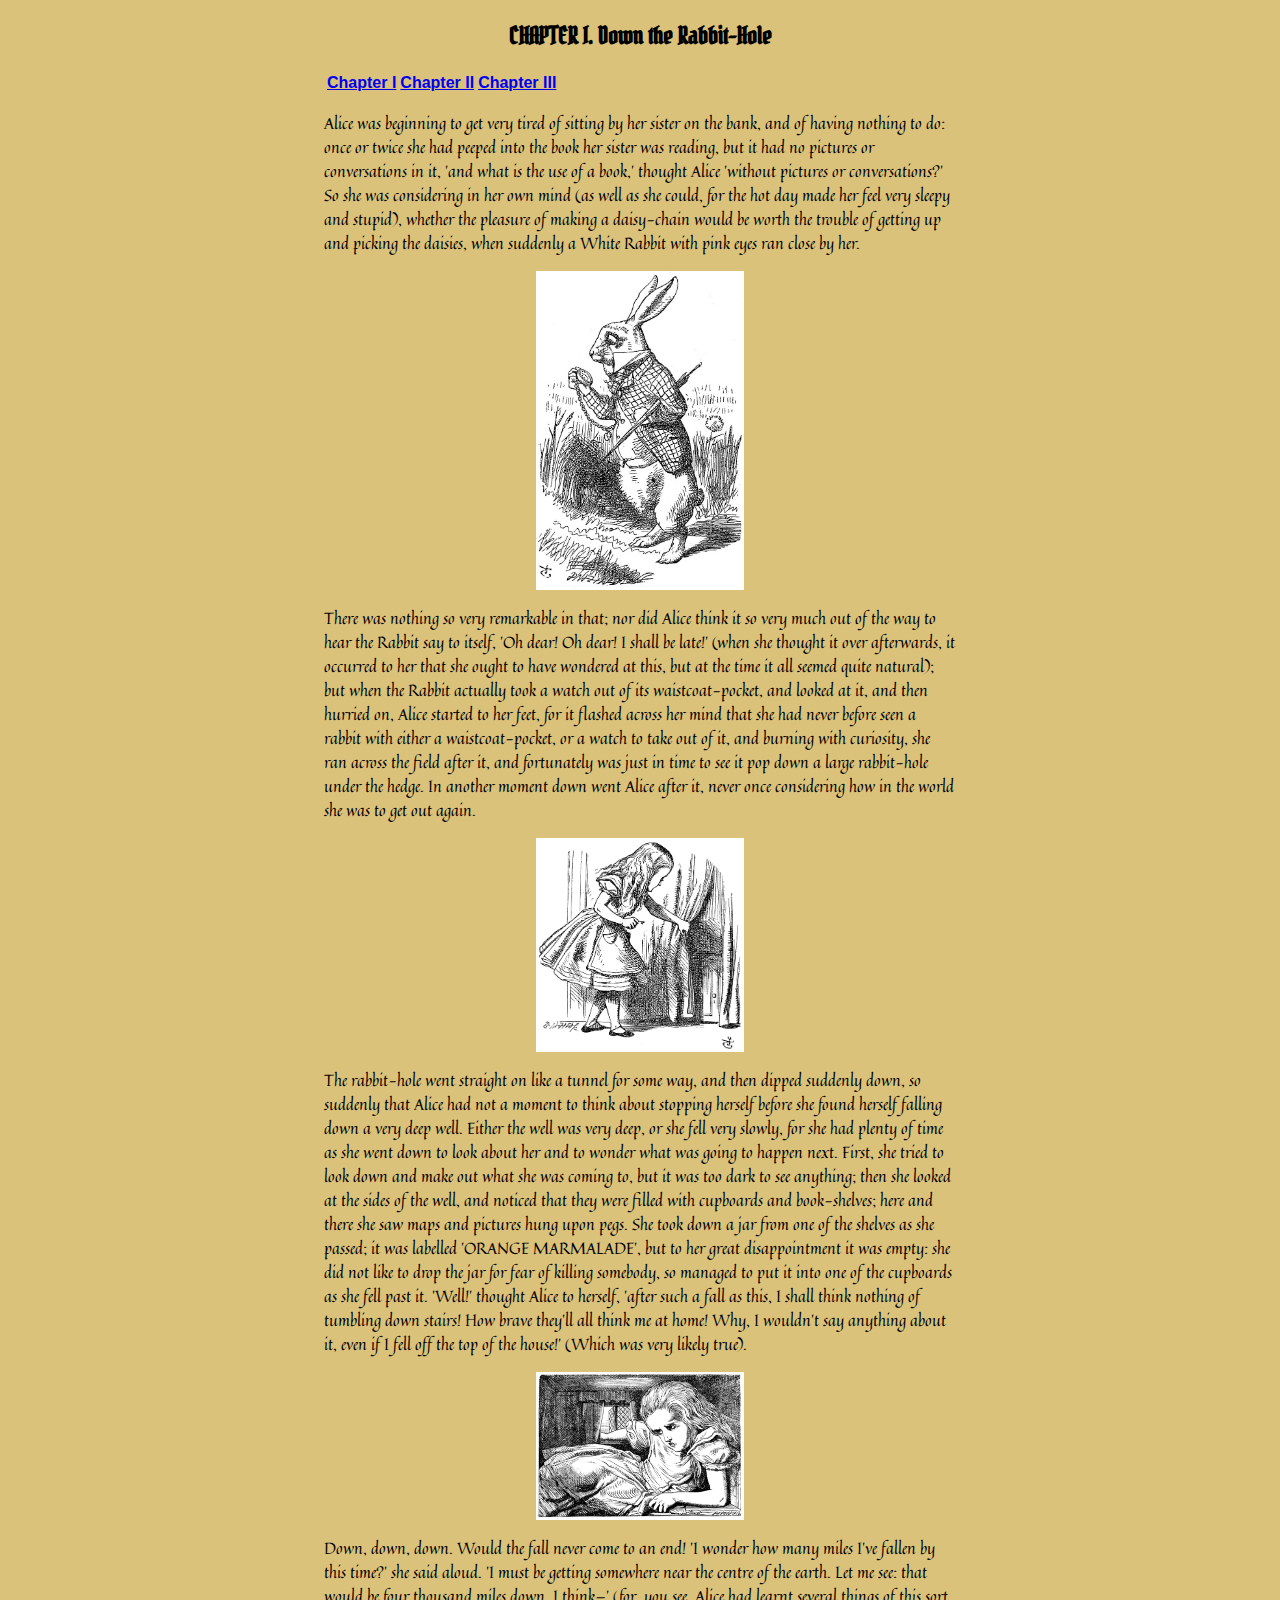
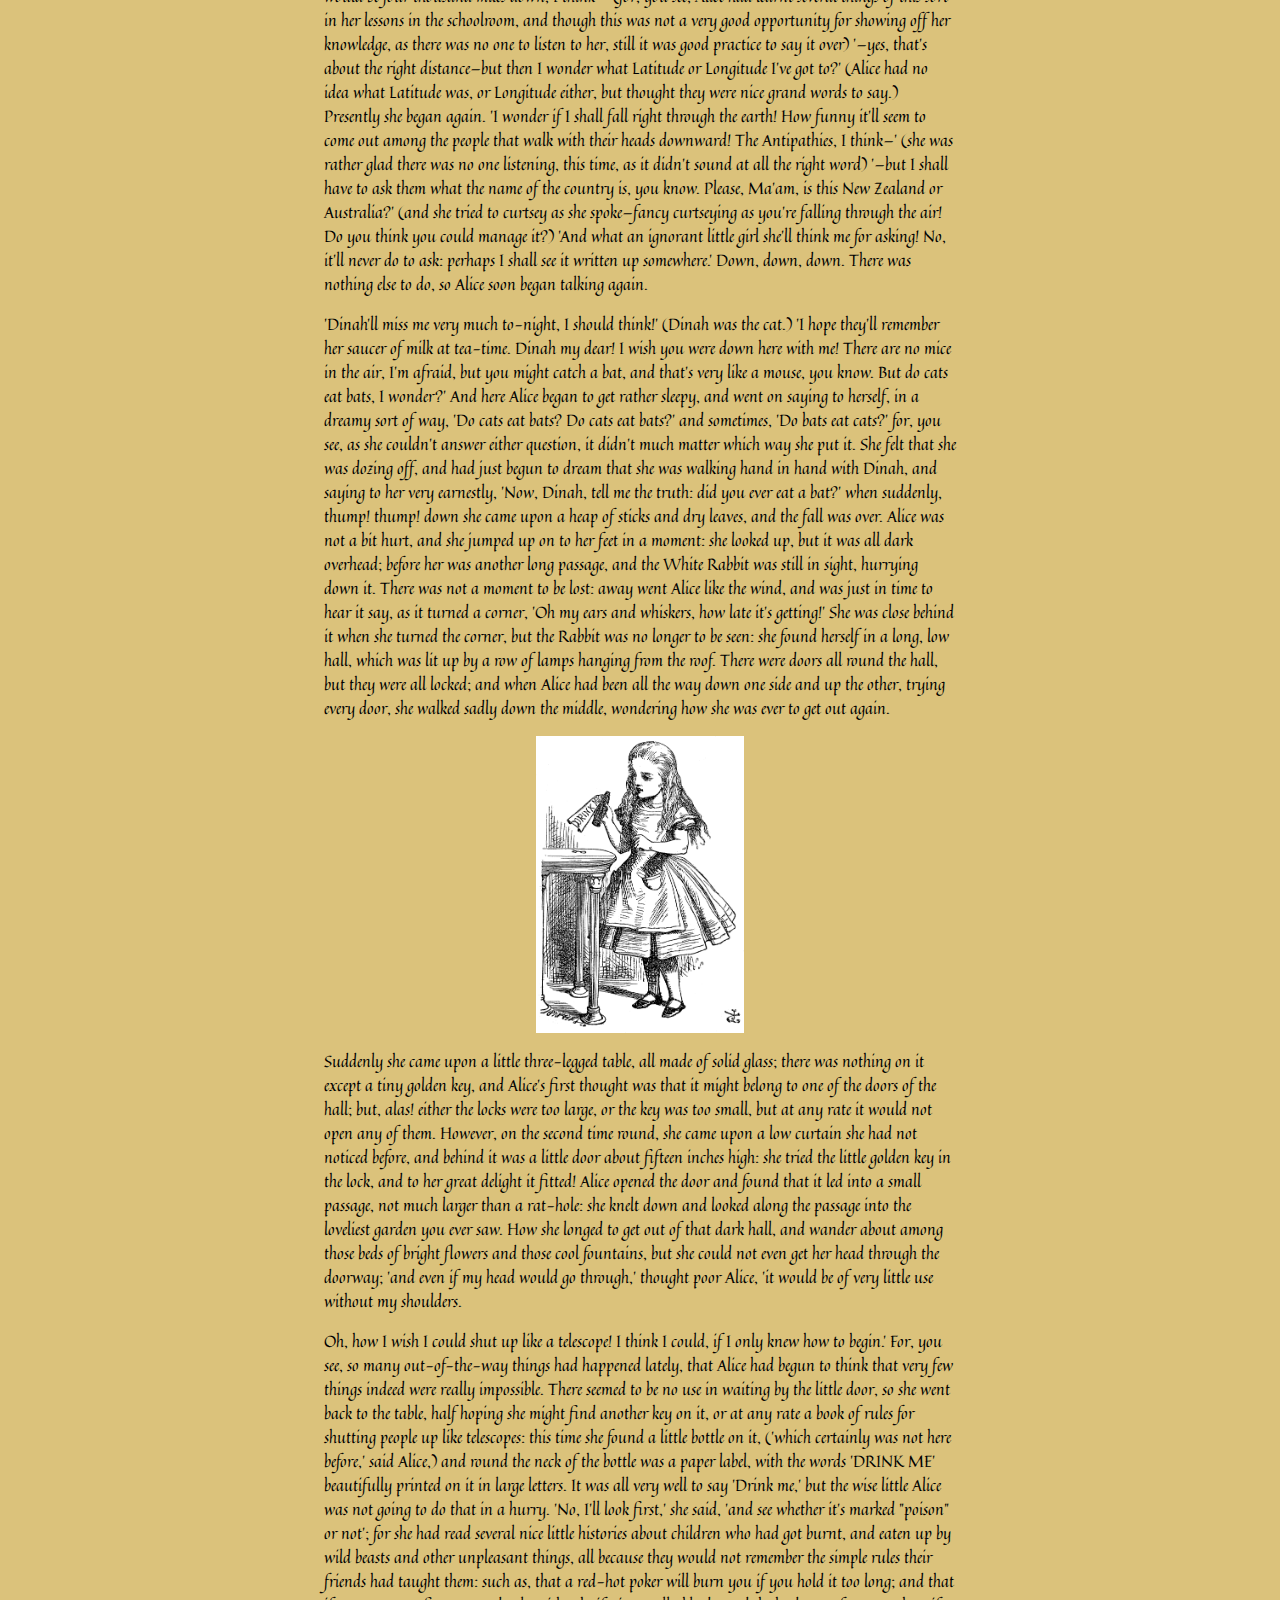
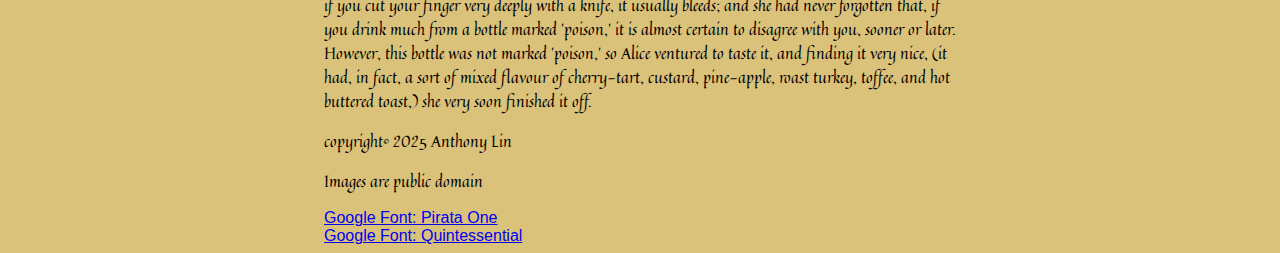
<file: index.html>
<!DOCTYPE html>
<html lang="en">
	<head>
		<meta charset = "UTF-8">
		<title>Title of Page</title>
		<meta name="description" content="">

        <link rel="preconnect" href="https://fonts.googleapis.com">
        <link rel="preconnect" href="https://fonts.gstatic.com" crossorigin>
        <link href="https://fonts.googleapis.com/css2?family=Pirata+One&display=swap" rel="stylesheet">

        <link rel="preconnect" href="https://fonts.googleapis.com">
        <link rel="preconnect" href="https://fonts.gstatic.com" crossorigin>
        <link href="https://fonts.googleapis.com/css2?family=Quintessential&display=swap" rel="stylesheet">     
		
		<link rel="stylesheet" href="style.css">
		
		<style>
            h2 {
                font-family:"Pirata One";
            }
            p {
                font-family:"Quintessential";
            }
		</style>
	</head>
	
	<body>
        <div class="content">
		<h2>CHAPTER I. Down the Rabbit-Hole</h2>
        <nav>
            <table>
                <tr>
                    <th><a href="index.html">Chapter I</a></th>
                    <th><a href="chapter2.html">Chapter II</a></th>
                    <th><a href="chapter3.html">Chapter III</a></th>
                </tr>
            </table>
        </nav>
        <p>
            Alice was beginning to get very tired of sitting by her sister on the bank, and of having nothing to do: once or twice she had peeped into the book her sister was reading, but it had no pictures or conversations in it, 
            'and what is the use of a book,' thought Alice 'without pictures or conversations?'
            So she was considering in her own mind (as well as she could, for the hot day made her feel very sleepy and stupid), whether the pleasure of making a daisy-chain would be worth the trouble of getting up and picking the daisies, when suddenly a White Rabbit with pink eyes ran close by her.
        </p>

        <img src="alice_1.jpg" alt="White Rabbit with a petticoat and pocketwatch">

        <p>
            There was nothing so very remarkable in that; nor did Alice think it so very much out of the way to hear the Rabbit say to itself, 'Oh dear! Oh dear! I shall be late!' (when she thought it over afterwards, it occurred to her that she ought to have wondered at this, but at the time it all seemed quite natural); 
            but when the Rabbit actually took a watch out of its waistcoat-pocket, and looked at it, and then hurried on, Alice started to her feet, for it flashed across her mind that she had never before seen a rabbit with either a waistcoat-pocket, or a watch to take out of it, and burning with curiosity, she ran across the field after it, and fortunately was just in time to see it pop down a large rabbit-hole under the hedge.
            In another moment down went Alice after it, never once considering how in the world she was to get out again.
        </p>

        <img src="alice_1_2.png" alt="Alice finds the Rabbit Hole">

        <p>
            The rabbit-hole went straight on like a tunnel for some way, and then dipped suddenly down, so suddenly that Alice had not a moment to think about stopping herself before she found herself falling down a very deep well.
            Either the well was very deep, or she fell very slowly, for she had plenty of time as she went down to look about her and to wonder what was going to happen next. First, she tried to look down and make out what she was coming to, but it was too dark to see anything; then she looked at the sides of the well, and noticed that they were filled with cupboards and book-shelves; here and there she saw maps and pictures hung upon pegs. She took down a jar from one of the shelves as she passed; it was labelled 'ORANGE MARMALADE', but to her great disappointment it was empty: she did not like to drop the jar for fear of killing somebody, so managed to put it into one of the cupboards as she fell past it.
            'Well!' thought Alice to herself, 'after such a fall as this, I shall think nothing of tumbling down stairs! How brave they'll all think me at home! Why, I wouldn't say anything about it, even if I fell off the top of the house!' (Which was very likely true).  
        </p>

        <img src="alice_1.png" alt="Alice finds the Rabbit Hole">

        <p>
            Down, down, down. Would the fall never come to an end! 'I wonder how many miles I've fallen by this time?' she said aloud. 'I must be getting somewhere near the centre of the earth. Let me see: that would be four thousand miles down, I think—' (for, you see, Alice had learnt several things of this sort in her lessons in the schoolroom, and though this was not a very good opportunity for showing off her knowledge, as there was no one to listen to her, still it was good practice to say it over) '—yes, that's about the right distance—but then I wonder what Latitude or Longitude I've got to?' (Alice had no idea what Latitude was, or Longitude either, but thought they were nice grand words to say.)
            Presently she began again. 'I wonder if I shall fall right through the earth! How funny it'll seem to come out among the people that walk with their heads downward! The Antipathies, I think—' (she was rather glad there was no one listening, this time, as it didn't sound at all the right word) '—but I shall have to ask them what the name of the country is, you know. Please, Ma'am, is this New Zealand or Australia?' (and she tried to curtsey as she spoke—fancy curtseying as you're falling through the air! Do you think you could manage it?) 'And what an ignorant little girl she'll think me for asking! No, it'll never do to ask: perhaps I shall see it written up somewhere.'
            Down, down, down. There was nothing else to do, so Alice soon began talking again. 
        </p>
        <p>
            'Dinah'll miss me very much to-night, I should think!' (Dinah was the cat.) 'I hope they'll remember her saucer of milk at tea-time. Dinah my dear! I wish you were down here with me! There are no mice in the air, I'm afraid, but you might catch a bat, and that's very like a mouse, you know. But do cats eat bats, I wonder?' And here Alice began to get rather sleepy, and went on saying to herself, in a dreamy sort of way, 'Do cats eat bats? Do cats eat bats?' and sometimes, 'Do bats eat cats?' for, you see, as she couldn't answer either question, it didn't much matter which way she put it. She felt that she was dozing off, and had just begun to dream that she was walking hand in hand with Dinah, and saying to her very earnestly, 'Now, Dinah, tell me the truth: did you ever eat a bat?' when suddenly, thump! thump! down she came upon a heap of sticks and dry leaves, and the fall was over.
            Alice was not a bit hurt, and she jumped up on to her feet in a moment: she looked up, but it was all dark overhead; before her was another long passage, and the White Rabbit was still in sight, hurrying down it. There was not a moment to be lost: away went Alice like the wind, and was just in time to hear it say, as it turned a corner, 'Oh my ears and whiskers, how late it's getting!' She was close behind it when she turned the corner, but the Rabbit was no longer to be seen: she found herself in a long, low hall, which was lit up by a row of lamps hanging from the roof.
            There were doors all round the hall, but they were all locked; and when Alice had been all the way down one side and up the other, trying every door, she walked sadly down the middle, wondering how she was ever to get out again.
        </p>

        <img src="alice_1_3.png" alt="Alice finds the Rabbit Hole">

        <p>
            Suddenly she came upon a little three-legged table, all made of solid glass; there was nothing on it except a tiny golden key, and Alice's first thought was that it might belong to one of the doors of the hall; but, alas! either the locks were too large, or the key was too small, but at any rate it would not open any of them. However, on the second time round, she came upon a low curtain she had not noticed before, and behind it was a little door about fifteen inches high: she tried the little golden key in the lock, and to her great delight it fitted!
            Alice opened the door and found that it led into a small passage, not much larger than a rat-hole: she knelt down and looked along the passage into the loveliest garden you ever saw. How she longed to get out of that dark hall, and wander about among those beds of bright flowers and those cool fountains, but she could not even get her head through the doorway; 'and even if my head would go through,' thought poor Alice, 'it would be of very little use without my shoulders. 
        </p>
        <p>
            Oh, how I wish I could shut up like a telescope! I think I could, if I only knew how to begin.' For, you see, so many out-of-the-way things had happened lately, that Alice had begun to think that very few things indeed were really impossible.
            There seemed to be no use in waiting by the little door, so she went back to the table, half hoping she might find another key on it, or at any rate a book of rules for shutting people up like telescopes: this time she found a little bottle on it, ('which certainly was not here before,' said Alice,) and round the neck of the bottle was a paper label, with the words 'DRINK ME' beautifully printed on it in large letters.
            It was all very well to say 'Drink me,' but the wise little Alice was not going to do that in a hurry. 'No, I'll look first,' she said, 'and see whether it's marked "poison" or not'; for she had read several nice little histories about children who had got burnt, and eaten up by wild beasts and other unpleasant things, all because they would not remember the simple rules their friends had taught them: such as, that a red-hot poker will burn you if you hold it too long; and that if you cut your finger very deeply with a knife, it usually bleeds; and she had never forgotten that, if you drink much from a bottle marked 'poison,' it is almost certain to disagree with you, sooner or later.
            However, this bottle was not marked 'poison,' so Alice ventured to taste it, and finding it very nice, (it had, in fact, a sort of mixed flavour of cherry-tart, custard, pine-apple, roast turkey, toffee, and hot buttered toast,) she very soon finished it off.
        </p>
        <footer>
            <p>copyright&copy; 2025 Anthony Lin</p>
            <p>Images are public domain</p>
            <a href="https://fonts.googleapis.com/css2?family=Pirata+One&display=swap">Google Font: Pirata One</a><br>
            <a href="https://fonts.googleapis.com/css2?family=Quintessential&display=swap">Google Font: Quintessential</a>
        </footer>
    </div>
	</body>
</html>
</file>
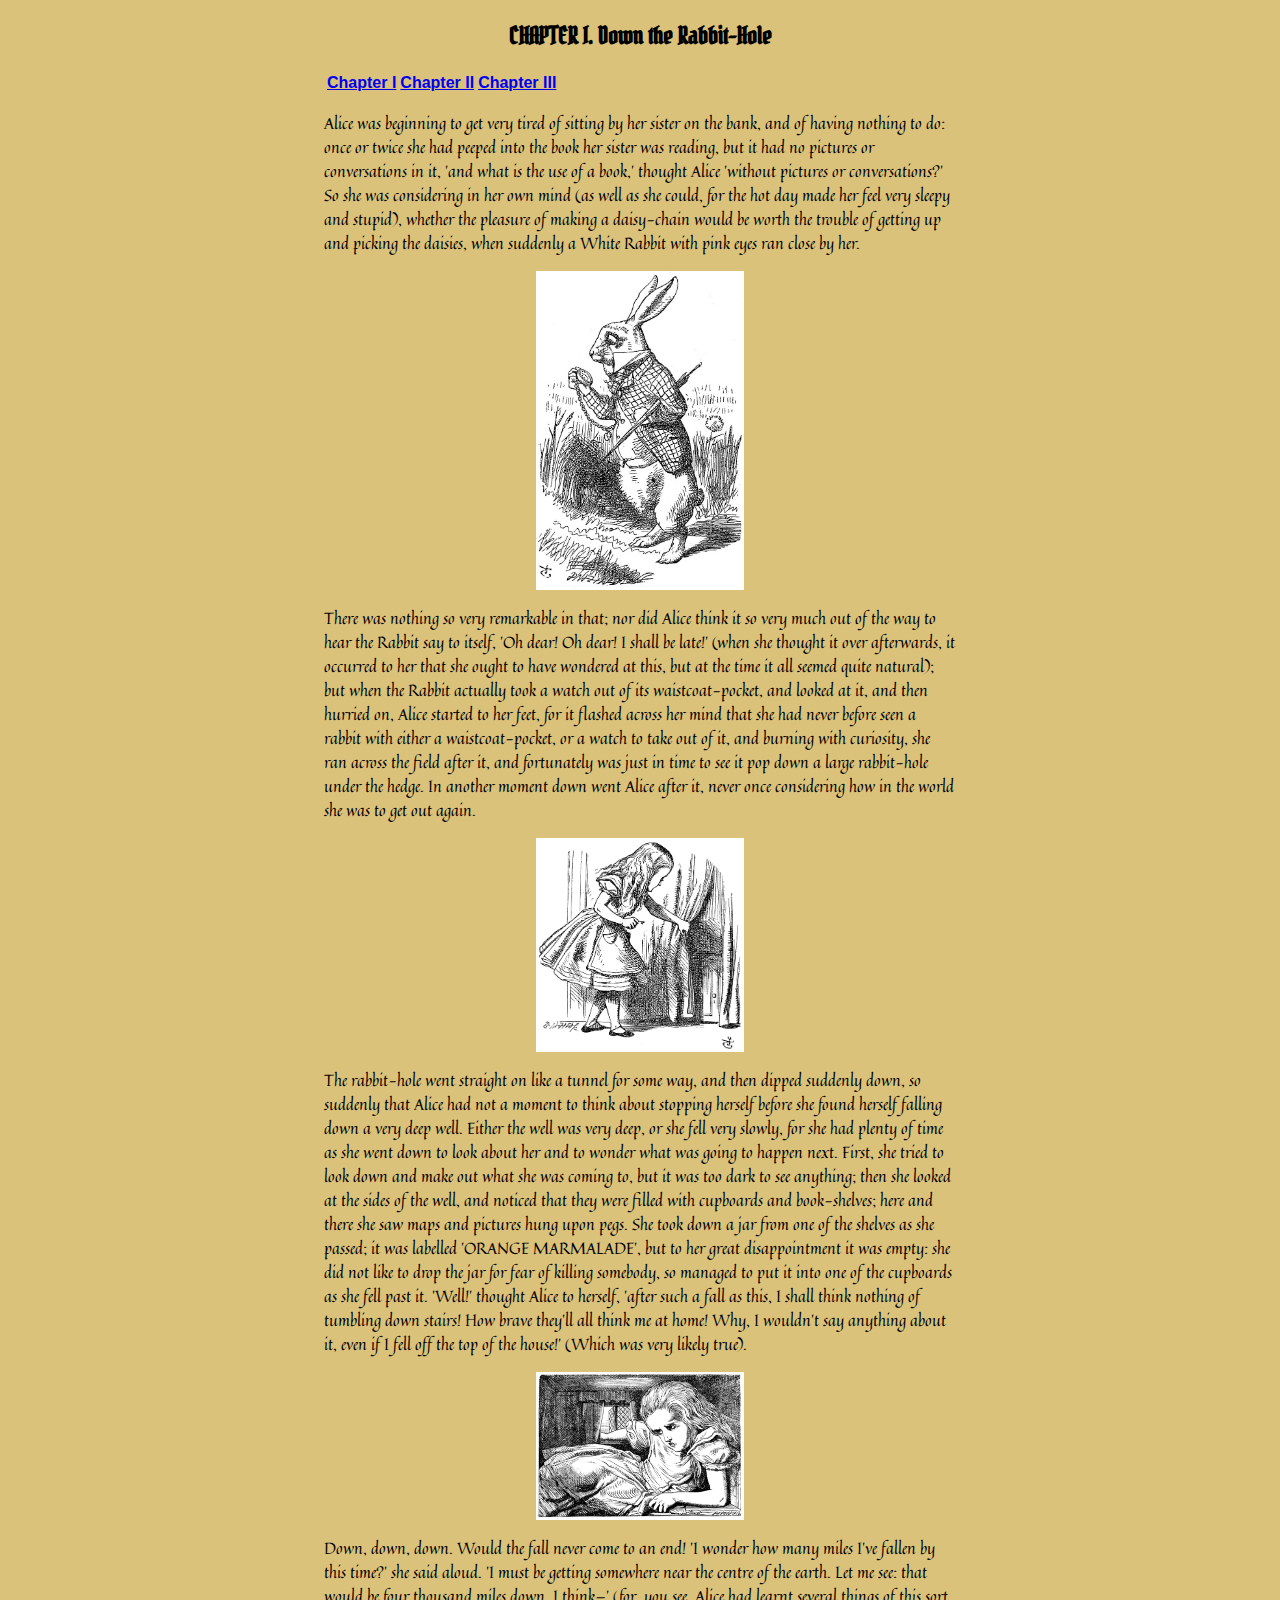
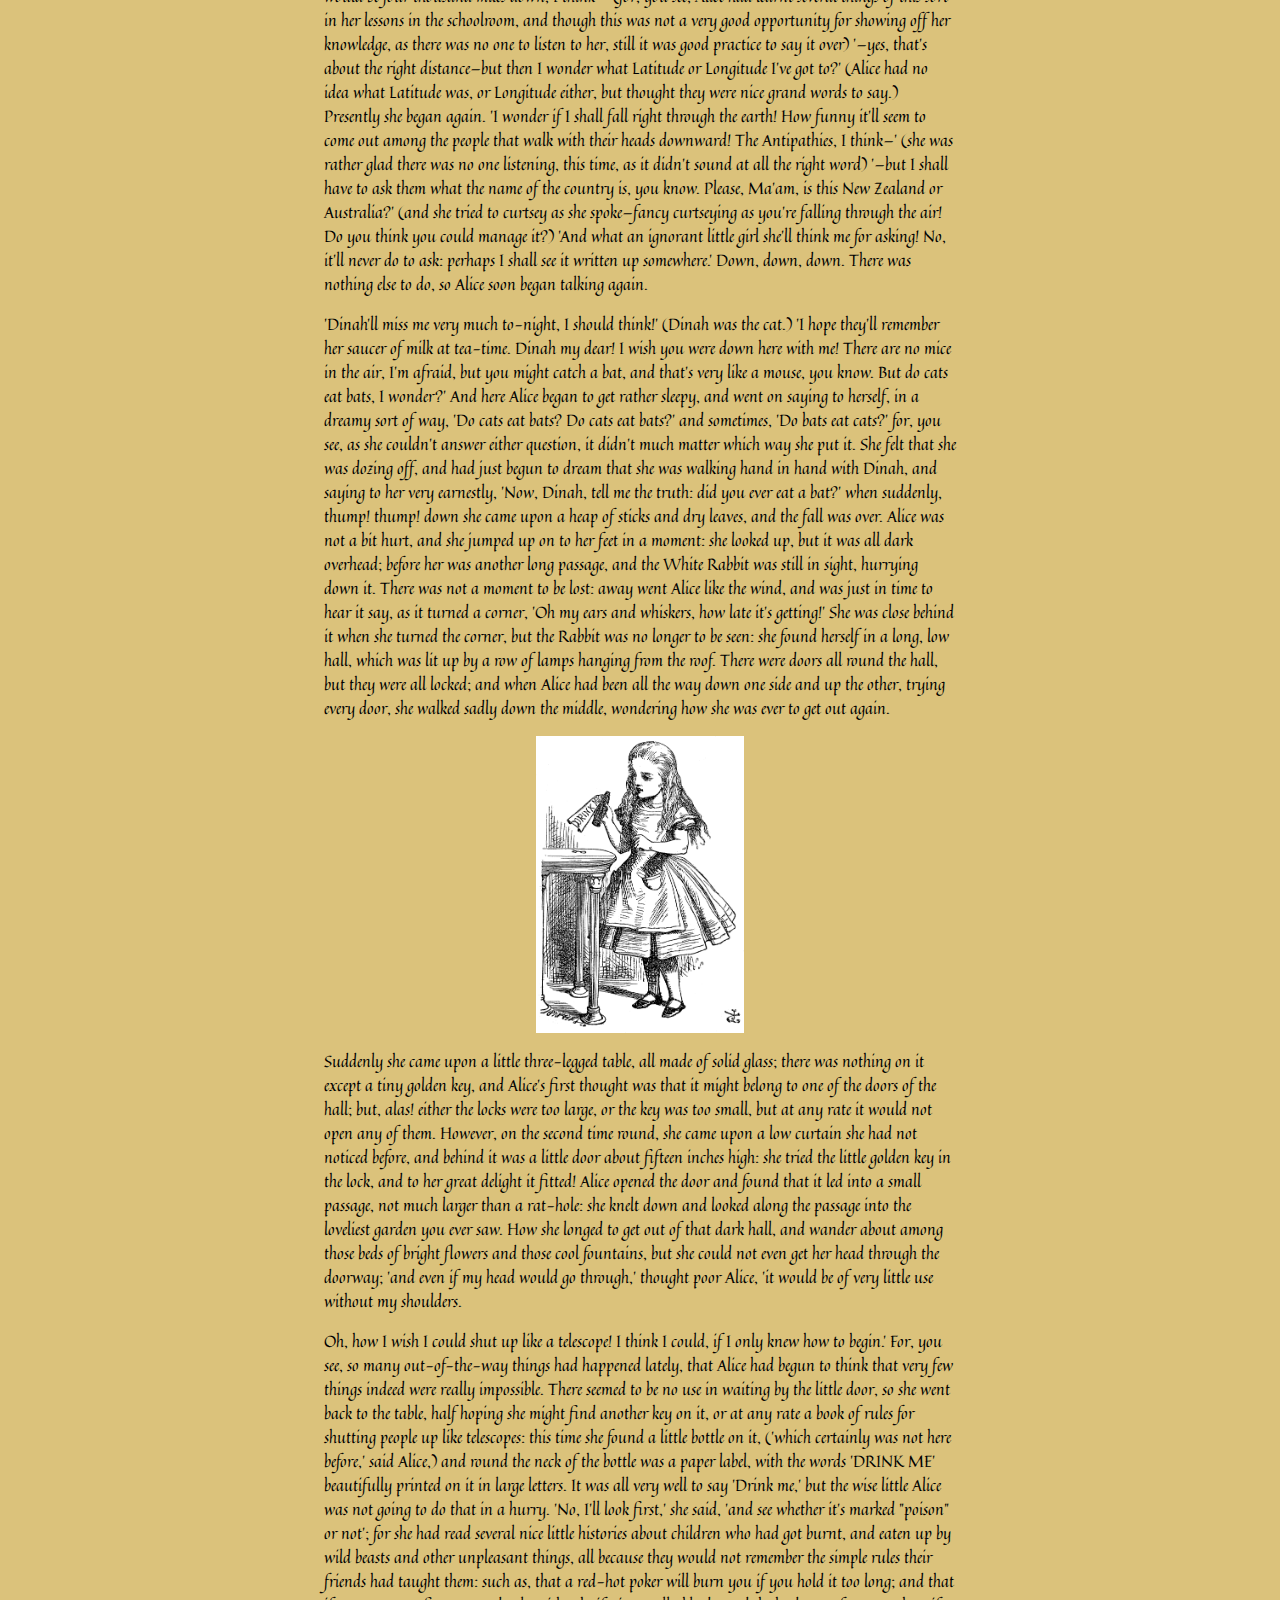
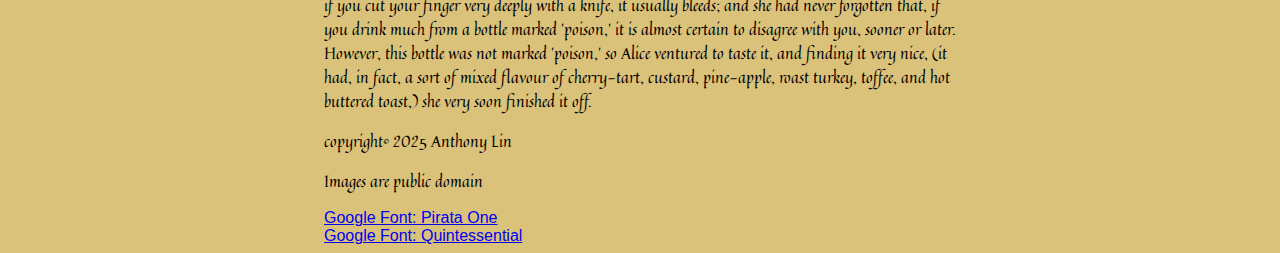
<file: chapter1.html>
<!DOCTYPE html>
<html lang="en">
	<head>
		<meta charset = "UTF-8">
		<title>Title of Page</title>
		<meta name="description" content="">

        <link rel="preconnect" href="https://fonts.googleapis.com">
        <link rel="preconnect" href="https://fonts.gstatic.com" crossorigin>
        <link href="https://fonts.googleapis.com/css2?family=Pirata+One&display=swap" rel="stylesheet">

        <link rel="preconnect" href="https://fonts.googleapis.com">
        <link rel="preconnect" href="https://fonts.gstatic.com" crossorigin>
        <link href="https://fonts.googleapis.com/css2?family=Quintessential&display=swap" rel="stylesheet">     
		
		<link rel="stylesheet" href="style.css">
		
		<style>
            h2 {
                font-family:"Pirata One";
            }
            p {
                font-family:"Quintessential";
            }
		</style>
	</head>
	
	<body>
        <div class="content">
		<h2>CHAPTER I. Down the Rabbit-Hole</h2>
        <nav>
            <table>
                <tr>
                    <th><a href="chapter1.html">Chapter I</a></th>
                    <th><a href="chapter2.html">Chapter II</a></th>
                    <th><a href="chapter3.html">Chapter III</a></th>
                </tr>
            </table>
        </nav>
        <p>
            Alice was beginning to get very tired of sitting by her sister on the bank, and of having nothing to do: once or twice she had peeped into the book her sister was reading, but it had no pictures or conversations in it, 
            'and what is the use of a book,' thought Alice 'without pictures or conversations?'
            So she was considering in her own mind (as well as she could, for the hot day made her feel very sleepy and stupid), whether the pleasure of making a daisy-chain would be worth the trouble of getting up and picking the daisies, when suddenly a White Rabbit with pink eyes ran close by her.
        </p>

        <img src="alice_1.jpg" alt="White Rabbit with a petticoat and pocketwatch">

        <p>
            There was nothing so very remarkable in that; nor did Alice think it so very much out of the way to hear the Rabbit say to itself, 'Oh dear! Oh dear! I shall be late!' (when she thought it over afterwards, it occurred to her that she ought to have wondered at this, but at the time it all seemed quite natural); 
            but when the Rabbit actually took a watch out of its waistcoat-pocket, and looked at it, and then hurried on, Alice started to her feet, for it flashed across her mind that she had never before seen a rabbit with either a waistcoat-pocket, or a watch to take out of it, and burning with curiosity, she ran across the field after it, and fortunately was just in time to see it pop down a large rabbit-hole under the hedge.
            In another moment down went Alice after it, never once considering how in the world she was to get out again.
        </p>

        <img src="alice_1_2.png" alt="Alice finds the Rabbit Hole">

        <p>
            The rabbit-hole went straight on like a tunnel for some way, and then dipped suddenly down, so suddenly that Alice had not a moment to think about stopping herself before she found herself falling down a very deep well.
            Either the well was very deep, or she fell very slowly, for she had plenty of time as she went down to look about her and to wonder what was going to happen next. First, she tried to look down and make out what she was coming to, but it was too dark to see anything; then she looked at the sides of the well, and noticed that they were filled with cupboards and book-shelves; here and there she saw maps and pictures hung upon pegs. She took down a jar from one of the shelves as she passed; it was labelled 'ORANGE MARMALADE', but to her great disappointment it was empty: she did not like to drop the jar for fear of killing somebody, so managed to put it into one of the cupboards as she fell past it.
            'Well!' thought Alice to herself, 'after such a fall as this, I shall think nothing of tumbling down stairs! How brave they'll all think me at home! Why, I wouldn't say anything about it, even if I fell off the top of the house!' (Which was very likely true).  
        </p>

        <img src="alice_1.png" alt="Alice finds the Rabbit Hole">

        <p>
            Down, down, down. Would the fall never come to an end! 'I wonder how many miles I've fallen by this time?' she said aloud. 'I must be getting somewhere near the centre of the earth. Let me see: that would be four thousand miles down, I think—' (for, you see, Alice had learnt several things of this sort in her lessons in the schoolroom, and though this was not a very good opportunity for showing off her knowledge, as there was no one to listen to her, still it was good practice to say it over) '—yes, that's about the right distance—but then I wonder what Latitude or Longitude I've got to?' (Alice had no idea what Latitude was, or Longitude either, but thought they were nice grand words to say.)
            Presently she began again. 'I wonder if I shall fall right through the earth! How funny it'll seem to come out among the people that walk with their heads downward! The Antipathies, I think—' (she was rather glad there was no one listening, this time, as it didn't sound at all the right word) '—but I shall have to ask them what the name of the country is, you know. Please, Ma'am, is this New Zealand or Australia?' (and she tried to curtsey as she spoke—fancy curtseying as you're falling through the air! Do you think you could manage it?) 'And what an ignorant little girl she'll think me for asking! No, it'll never do to ask: perhaps I shall see it written up somewhere.'
            Down, down, down. There was nothing else to do, so Alice soon began talking again. 
        </p>
        <p>
            'Dinah'll miss me very much to-night, I should think!' (Dinah was the cat.) 'I hope they'll remember her saucer of milk at tea-time. Dinah my dear! I wish you were down here with me! There are no mice in the air, I'm afraid, but you might catch a bat, and that's very like a mouse, you know. But do cats eat bats, I wonder?' And here Alice began to get rather sleepy, and went on saying to herself, in a dreamy sort of way, 'Do cats eat bats? Do cats eat bats?' and sometimes, 'Do bats eat cats?' for, you see, as she couldn't answer either question, it didn't much matter which way she put it. She felt that she was dozing off, and had just begun to dream that she was walking hand in hand with Dinah, and saying to her very earnestly, 'Now, Dinah, tell me the truth: did you ever eat a bat?' when suddenly, thump! thump! down she came upon a heap of sticks and dry leaves, and the fall was over.
            Alice was not a bit hurt, and she jumped up on to her feet in a moment: she looked up, but it was all dark overhead; before her was another long passage, and the White Rabbit was still in sight, hurrying down it. There was not a moment to be lost: away went Alice like the wind, and was just in time to hear it say, as it turned a corner, 'Oh my ears and whiskers, how late it's getting!' She was close behind it when she turned the corner, but the Rabbit was no longer to be seen: she found herself in a long, low hall, which was lit up by a row of lamps hanging from the roof.
            There were doors all round the hall, but they were all locked; and when Alice had been all the way down one side and up the other, trying every door, she walked sadly down the middle, wondering how she was ever to get out again.
        </p>

        <img src="alice_1_3.png" alt="Alice finds the Rabbit Hole">

        <p>
            Suddenly she came upon a little three-legged table, all made of solid glass; there was nothing on it except a tiny golden key, and Alice's first thought was that it might belong to one of the doors of the hall; but, alas! either the locks were too large, or the key was too small, but at any rate it would not open any of them. However, on the second time round, she came upon a low curtain she had not noticed before, and behind it was a little door about fifteen inches high: she tried the little golden key in the lock, and to her great delight it fitted!
            Alice opened the door and found that it led into a small passage, not much larger than a rat-hole: she knelt down and looked along the passage into the loveliest garden you ever saw. How she longed to get out of that dark hall, and wander about among those beds of bright flowers and those cool fountains, but she could not even get her head through the doorway; 'and even if my head would go through,' thought poor Alice, 'it would be of very little use without my shoulders. 
        </p>
        <p>
            Oh, how I wish I could shut up like a telescope! I think I could, if I only knew how to begin.' For, you see, so many out-of-the-way things had happened lately, that Alice had begun to think that very few things indeed were really impossible.
            There seemed to be no use in waiting by the little door, so she went back to the table, half hoping she might find another key on it, or at any rate a book of rules for shutting people up like telescopes: this time she found a little bottle on it, ('which certainly was not here before,' said Alice,) and round the neck of the bottle was a paper label, with the words 'DRINK ME' beautifully printed on it in large letters.
            It was all very well to say 'Drink me,' but the wise little Alice was not going to do that in a hurry. 'No, I'll look first,' she said, 'and see whether it's marked "poison" or not'; for she had read several nice little histories about children who had got burnt, and eaten up by wild beasts and other unpleasant things, all because they would not remember the simple rules their friends had taught them: such as, that a red-hot poker will burn you if you hold it too long; and that if you cut your finger very deeply with a knife, it usually bleeds; and she had never forgotten that, if you drink much from a bottle marked 'poison,' it is almost certain to disagree with you, sooner or later.
            However, this bottle was not marked 'poison,' so Alice ventured to taste it, and finding it very nice, (it had, in fact, a sort of mixed flavour of cherry-tart, custard, pine-apple, roast turkey, toffee, and hot buttered toast,) she very soon finished it off.
        </p>
        <footer>
            <p>copyright&copy; 2025 Anthony Lin</p>
            <p>Images are public domain</p>
            <a href="https://fonts.googleapis.com/css2?family=Pirata+One&display=swap">Google Font: Pirata One</a><br>
            <a href="https://fonts.googleapis.com/css2?family=Quintessential&display=swap">Google Font: Quintessential</a>
        </footer>
    </div>
	</body>
</html>
</file>
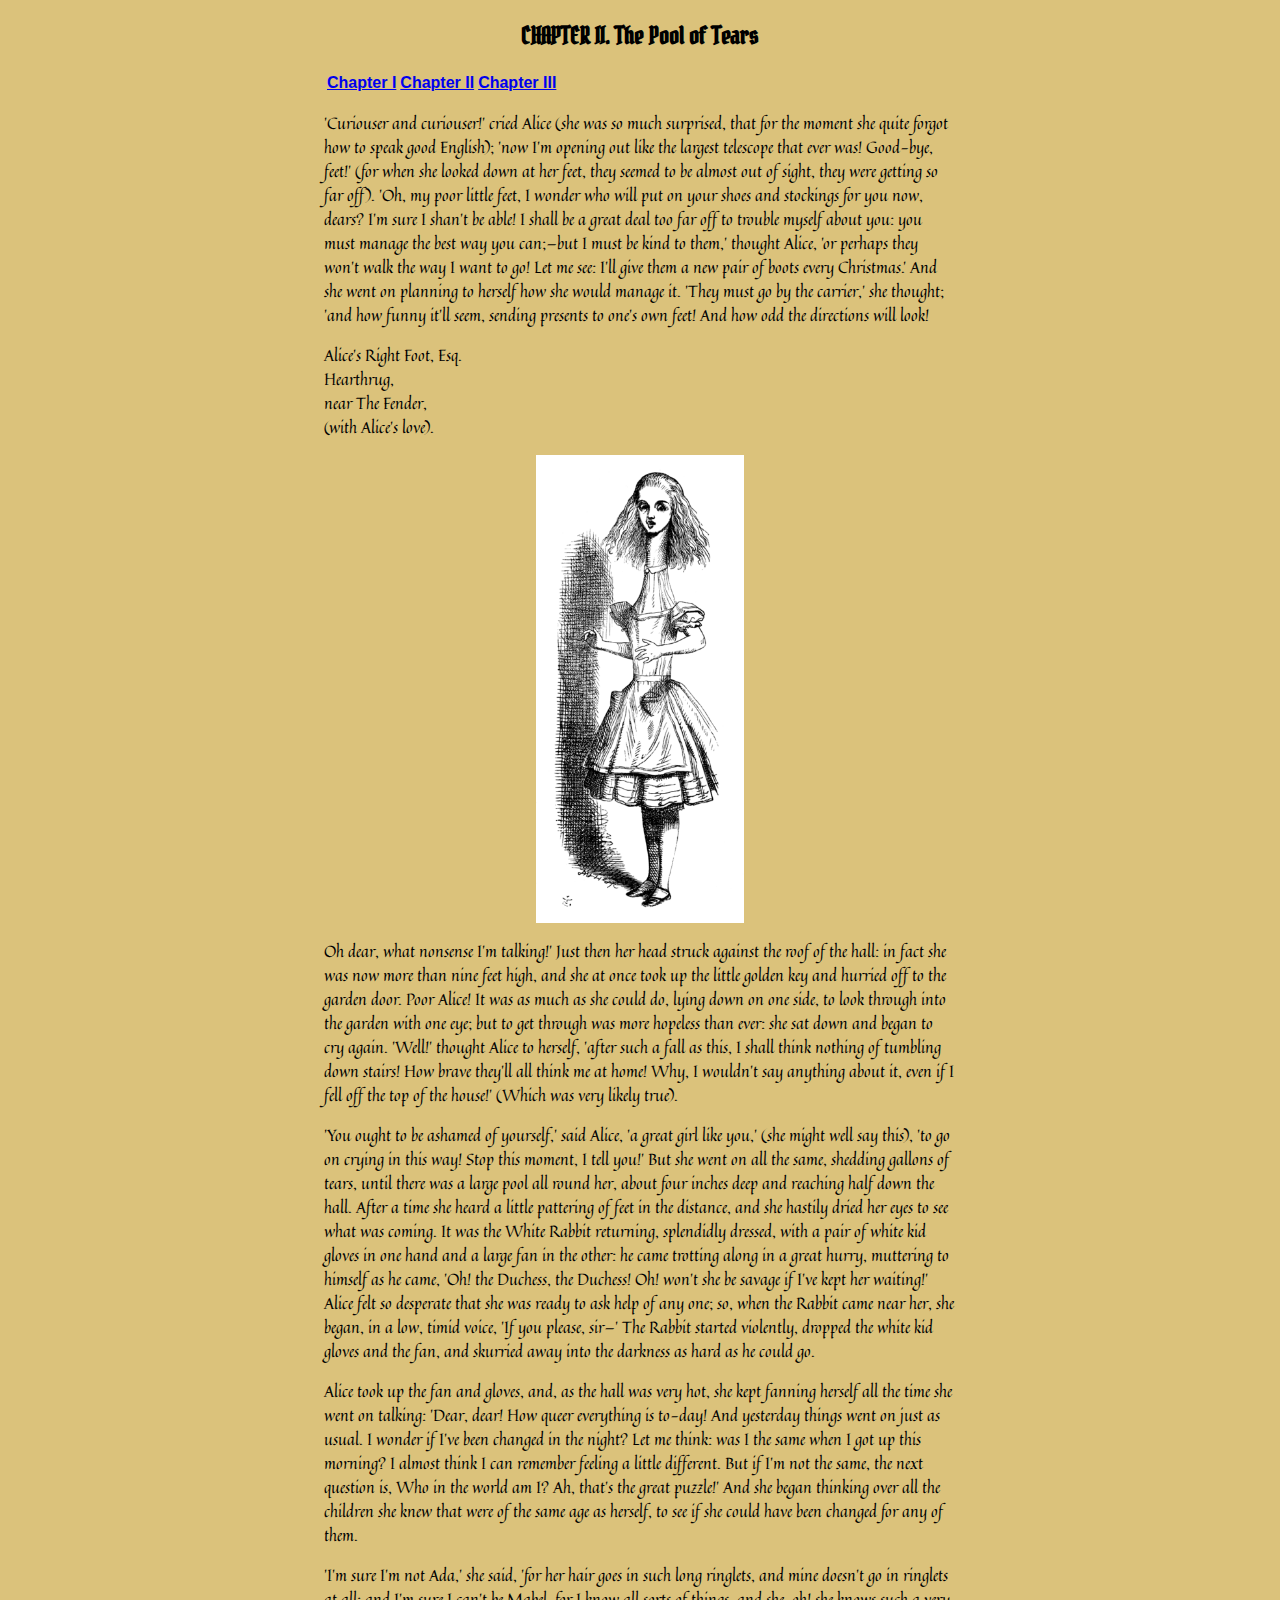
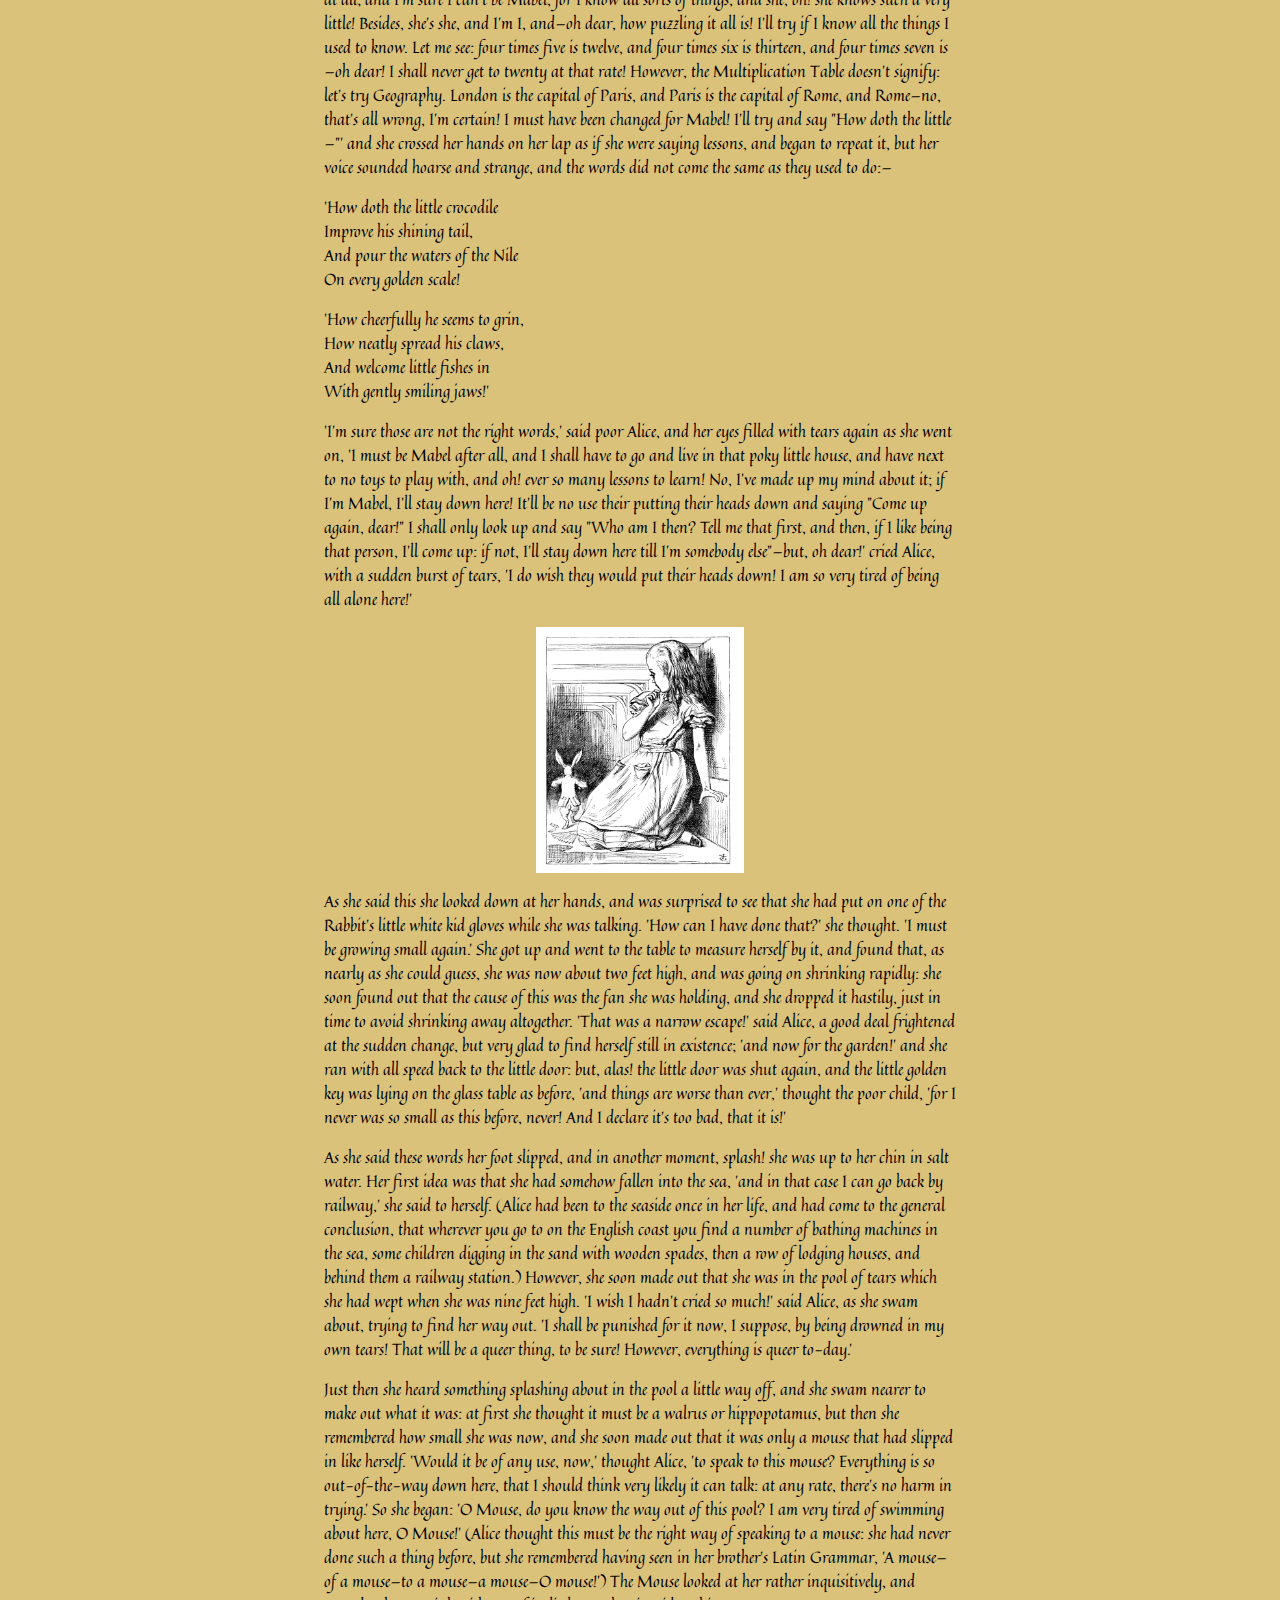
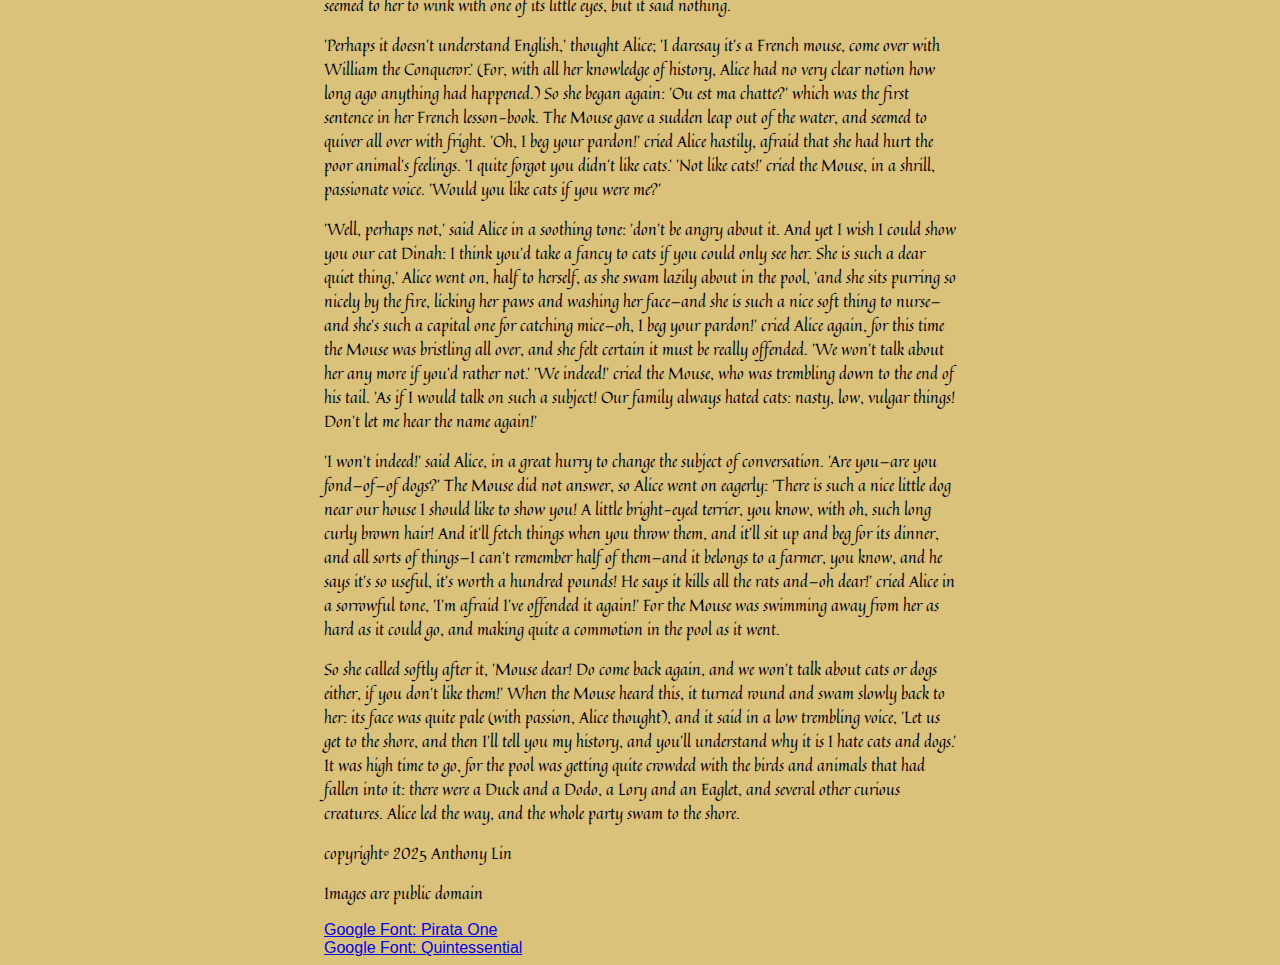
<file: chapter2.html>
<!DOCTYPE html>
<html lang="en">
	<head>
		<meta charset = "UTF-8">
		<title>Title of Page</title>
		<meta name="description" content="">
		
		<link rel="stylesheet" href="style.css">
		
		<link rel="preconnect" href="https://fonts.googleapis.com">
        <link rel="preconnect" href="https://fonts.gstatic.com" crossorigin>
        <link href="https://fonts.googleapis.com/css2?family=Pirata+One&display=swap" rel="stylesheet">

        <link rel="preconnect" href="https://fonts.googleapis.com">
        <link rel="preconnect" href="https://fonts.gstatic.com" crossorigin>
        <link href="https://fonts.googleapis.com/css2?family=Quintessential&display=swap" rel="stylesheet">     
		
		<link rel="stylesheet" href="style.css">
		
		<style>
            h2 {
                font-family:"Pirata One";
            }
            p {
                font-family:"Quintessential";
            }
		</style>
	</head>
	
	<body>
        <div class="content">
		<h2>CHAPTER II. The Pool of Tears</h2>
        <nav>
            <table>
                <tr>
                    <th><a href="index.html">Chapter I</a></th>
                    <th><a href="chapter2.html">Chapter II</a></th>
                    <th><a href="chapter3.html">Chapter III</a></th>
                </tr>
            </table>
        </nav>
        <p>
            'Curiouser and curiouser!' cried Alice (she was so much surprised, that for the moment she quite forgot how to speak good English); 'now I'm opening out like the largest telescope that ever was! Good-bye, feet!' (for when she looked down at her feet, they seemed to be almost out of sight, they were getting so far off). 'Oh, my poor little feet, I wonder who will put on your shoes and stockings for you now, dears? I'm sure I shan't be able! I shall be a great deal too far off to trouble myself about you: you must manage the best way you can;—but I must be kind to them,' thought Alice, 'or perhaps they won't walk the way I want to go! Let me see: I'll give them a new pair of boots every Christmas.'
And she went on planning to herself how she would manage it. 'They must go by the carrier,' she thought; 'and how funny it'll seem, sending presents to one's own feet! And how odd the directions will look!
        </p>
        <p>
            Alice's Right Foot, Esq. <br>
       Hearthrug, <br>
         near The Fender, <br>
           (with Alice's love).
        </p>

        <img src="alice_ch2.png" alt="Alice is now 9 feet tall">

        <p>
            Oh dear, what nonsense I'm talking!'
Just then her head struck against the roof of the hall: in fact she was now more than nine feet high, and she at once took up the little golden key and hurried off to the garden door.
Poor Alice! It was as much as she could do, lying down on one side, to look through into the garden with one eye; but to get through was more hopeless than ever: she sat down and began to cry again.

            'Well!' thought Alice to herself, 'after such a fall as this, I shall think nothing of tumbling down stairs! How brave they'll all think me at home! Why, I wouldn't say anything about it, even if I fell off the top of the house!' (Which was very likely true).  
        </p>
        <p>
            'You ought to be ashamed of yourself,' said Alice, 'a great girl like you,' (she might well say this), 'to go on crying in this way! Stop this moment, I tell you!' But she went on all the same, shedding gallons of tears, until there was a large pool all round her, about four inches deep and reaching half down the hall.
After a time she heard a little pattering of feet in the distance, and she hastily dried her eyes to see what was coming. It was the White Rabbit returning, splendidly dressed, with a pair of white kid gloves in one hand and a large fan in the other: he came trotting along in a great hurry, muttering to himself as he came, 'Oh! the Duchess, the Duchess! Oh! won't she be savage if I've kept her waiting!' Alice felt so desperate that she was ready to ask help of any one; so, when the Rabbit came near her, she began, in a low, timid voice, 'If you please, sir—' The Rabbit started violently, dropped the white kid gloves and the fan, and skurried away into the darkness as hard as he could go.
        </p>
        <p>
            Alice took up the fan and gloves, and, as the hall was very hot, she kept fanning herself all the time she went on talking: 'Dear, dear! How queer everything is to-day! And yesterday things went on just as usual. I wonder if I've been changed in the night? Let me think: was I the same when I got up this morning? I almost think I can remember feeling a little different. But if I'm not the same, the next question is, Who in the world am I? Ah, that's the great puzzle!' And she began thinking over all the children she knew that were of the same age as herself, to see if she could have been changed for any of them.
        </p>
        <p>
            'I'm sure I'm not Ada,' she said, 'for her hair goes in such long ringlets, and mine doesn't go in ringlets at all; and I'm sure I can't be Mabel, for I know all sorts of things, and she, oh! she knows such a very little! Besides, she's she, and I'm I, and—oh dear, how puzzling it all is! I'll try if I know all the things I used to know. Let me see: four times five is twelve, and four times six is thirteen, and four times seven is—oh dear! I shall never get to twenty at that rate! However, the Multiplication Table doesn't signify: let's try Geography. London is the capital of Paris, and Paris is the capital of Rome, and Rome—no, that's all wrong, I'm certain! I must have been changed for Mabel! I'll try and say "How doth the little—"' and she crossed her hands on her lap as if she were saying lessons, and began to repeat it, but her voice sounded hoarse and strange, and the words did not come the same as they used to do:—
        </p>
        <p>
            'How doth the little crocodile <br>
            Improve his shining tail, <br>
           And pour the waters of the Nile <br>
            On every golden scale!
        </p>
        <p>
            'How cheerfully he seems to grin, <br>
            How neatly spread his claws, <br>
           And welcome little fishes in <br>
            With gently smiling jaws!'
        </p>
        <p>
            'I'm sure those are not the right words,' said poor Alice, and her eyes filled with tears again as she went on, 'I must be Mabel after all, and I shall have to go and live in that poky little house, and have next to no toys to play with, and oh! ever so many lessons to learn! No, I've made up my mind about it; if I'm Mabel, I'll stay down here! It'll be no use their putting their heads down and saying "Come up again, dear!" I shall only look up and say "Who am I then? Tell me that first, and then, if I like being that person, I'll come up: if not, I'll stay down here till I'm somebody else"—but, oh dear!' cried Alice, with a sudden burst of tears, 'I do wish they would put their heads down! I am so very tired of being all alone here!'
        </p>

        <img src="alice_ch2_2.png" alt="Alice sees the little white rabbit">

        <p>
            As she said this she looked down at her hands, and was surprised to see that she had put on one of the Rabbit's little white kid gloves while she was talking. 'How can I have done that?' she thought. 'I must be growing small again.' She got up and went to the table to measure herself by it, and found that, as nearly as she could guess, she was now about two feet high, and was going on shrinking rapidly: she soon found out that the cause of this was the fan she was holding, and she dropped it hastily, just in time to avoid shrinking away altogether.
            'That was a narrow escape!' said Alice, a good deal frightened at the sudden change, but very glad to find herself still in existence; 'and now for the garden!' and she ran with all speed back to the little door: but, alas! the little door was shut again, and the little golden key was lying on the glass table as before, 'and things are worse than ever,' thought the poor child, 'for I never was so small as this before, never! And I declare it's too bad, that it is!'
        </p>
        <p>
            As she said these words her foot slipped, and in another moment, splash! she was up to her chin in salt water. Her first idea was that she had somehow fallen into the sea, 'and in that case I can go back by railway,' she said to herself. (Alice had been to the seaside once in her life, and had come to the general conclusion, that wherever you go to on the English coast you find a number of bathing machines in the sea, some children digging in the sand with wooden spades, then a row of lodging houses, and behind them a railway station.) However, she soon made out that she was in the pool of tears which she had wept when she was nine feet high. 'I wish I hadn't cried so much!' said Alice, as she swam about, trying to find her way out. 'I shall be punished for it now, I suppose, by being drowned in my own tears! That will be a queer thing, to be sure! However, everything is queer to-day.'
        </p>
        <p>
            Just then she heard something splashing about in the pool a little way off, and she swam nearer to make out what it was: at first she thought it must be a walrus or hippopotamus, but then she remembered how small she was now, and she soon made out that it was only a mouse that had slipped in like herself.
            'Would it be of any use, now,' thought Alice, 'to speak to this mouse? Everything is so out-of-the-way down here, that I should think very likely it can talk: at any rate, there's no harm in trying.' So she began: 'O Mouse, do you know the way out of this pool? I am very tired of swimming about here, O Mouse!' (Alice thought this must be the right way of speaking to a mouse: she had never done such a thing before, but she remembered having seen in her brother's Latin Grammar, 'A mouse—of a mouse—to a mouse—a mouse—O mouse!') The Mouse looked at her rather inquisitively, and seemed to her to wink with one of its little eyes, but it said nothing.
        </p>
        <p>
            'Perhaps it doesn't understand English,' thought Alice; 'I daresay it's a French mouse, come over with William the Conqueror.' (For, with all her knowledge of history, Alice had no very clear notion how long ago anything had happened.) So she began again: 'Ou est ma chatte?' which was the first sentence in her French lesson-book. The Mouse gave a sudden leap out of the water, and seemed to quiver all over with fright. 'Oh, I beg your pardon!' cried Alice hastily, afraid that she had hurt the poor animal's feelings. 'I quite forgot you didn't like cats.'
            'Not like cats!' cried the Mouse, in a shrill, passionate voice. 'Would you like cats if you were me?'
        </p>
        <p>
            'Well, perhaps not,' said Alice in a soothing tone: 'don't be angry about it. And yet I wish I could show you our cat Dinah: I think you'd take a fancy to cats if you could only see her. She is such a dear quiet thing,' Alice went on, half to herself, as she swam lazily about in the pool, 'and she sits purring so nicely by the fire, licking her paws and washing her face—and she is such a nice soft thing to nurse—and she's such a capital one for catching mice—oh, I beg your pardon!' cried Alice again, for this time the Mouse was bristling all over, and she felt certain it must be really offended. 'We won't talk about her any more if you'd rather not.'
            'We indeed!' cried the Mouse, who was trembling down to the end of his tail. 'As if I would talk on such a subject! Our family always hated cats: nasty, low, vulgar things! Don't let me hear the name again!'
        </p>
        <p>
            'I won't indeed!' said Alice, in a great hurry to change the subject of conversation. 'Are you—are you fond—of—of dogs?' The Mouse did not answer, so Alice went on eagerly: 'There is such a nice little dog near our house I should like to show you! A little bright-eyed terrier, you know, with oh, such long curly brown hair! And it'll fetch things when you throw them, and it'll sit up and beg for its dinner, and all sorts of things—I can't remember half of them—and it belongs to a farmer, you know, and he says it's so useful, it's worth a hundred pounds! He says it kills all the rats and—oh dear!' cried Alice in a sorrowful tone, 'I'm afraid I've offended it again!' For the Mouse was swimming away from her as hard as it could go, and making quite a commotion in the pool as it went.
        </p>
        <p>
            So she called softly after it, 'Mouse dear! Do come back again, and we won't talk about cats or dogs either, if you don't like them!' When the Mouse heard this, it turned round and swam slowly back to her: its face was quite pale (with passion, Alice thought), and it said in a low trembling voice, 'Let us get to the shore, and then I'll tell you my history, and you'll understand why it is I hate cats and dogs.'
            It was high time to go, for the pool was getting quite crowded with the birds and animals that had fallen into it: there were a Duck and a Dodo, a Lory and an Eaglet, and several other curious creatures. Alice led the way, and the whole party swam to the shore. 
        </p>
        <footer>
            <p>copyright&copy; 2025 Anthony Lin</p>
            <p>Images are public domain</p>
            <a href="https://fonts.googleapis.com/css2?family=Pirata+One&display=swap">Google Font: Pirata One</a><br>
            <a href="https://fonts.googleapis.com/css2?family=Quintessential&display=swap">Google Font: Quintessential</a>
        </footer>
    </div>
	</body>
</html>
</file>
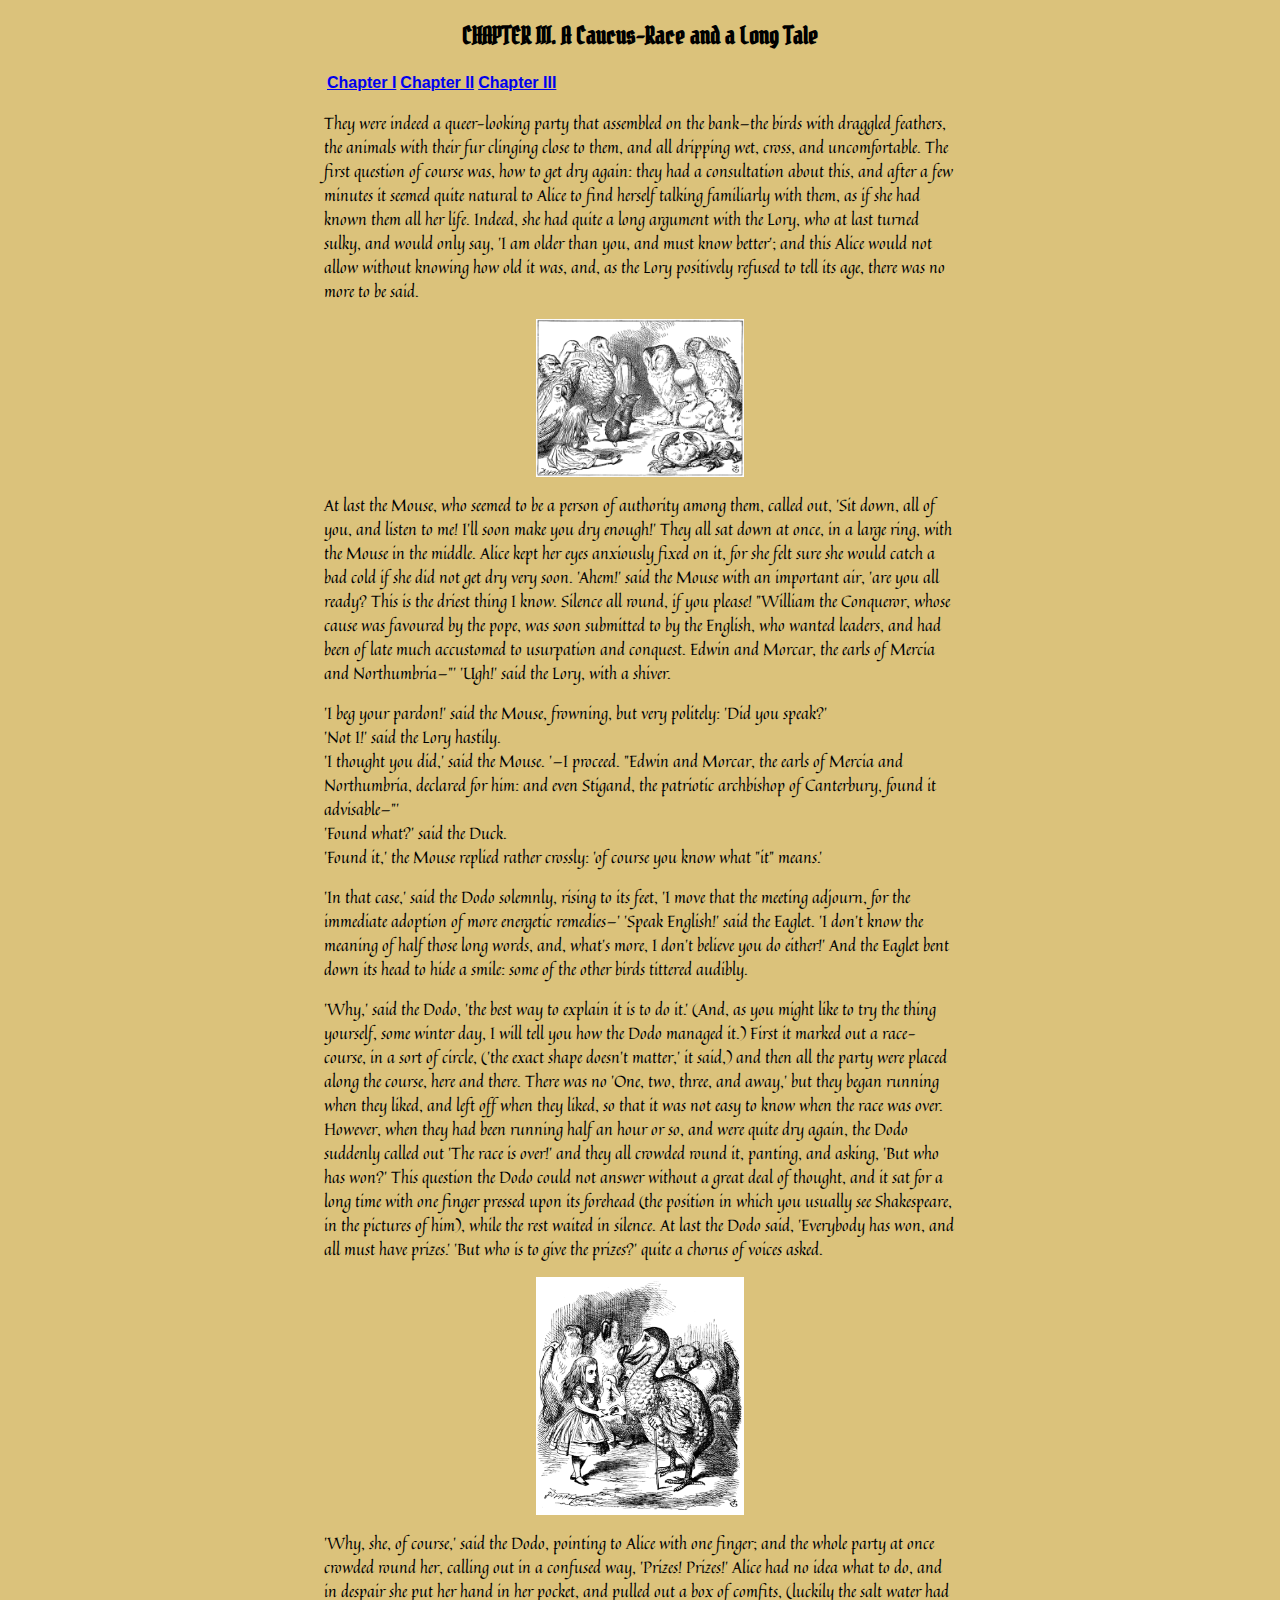
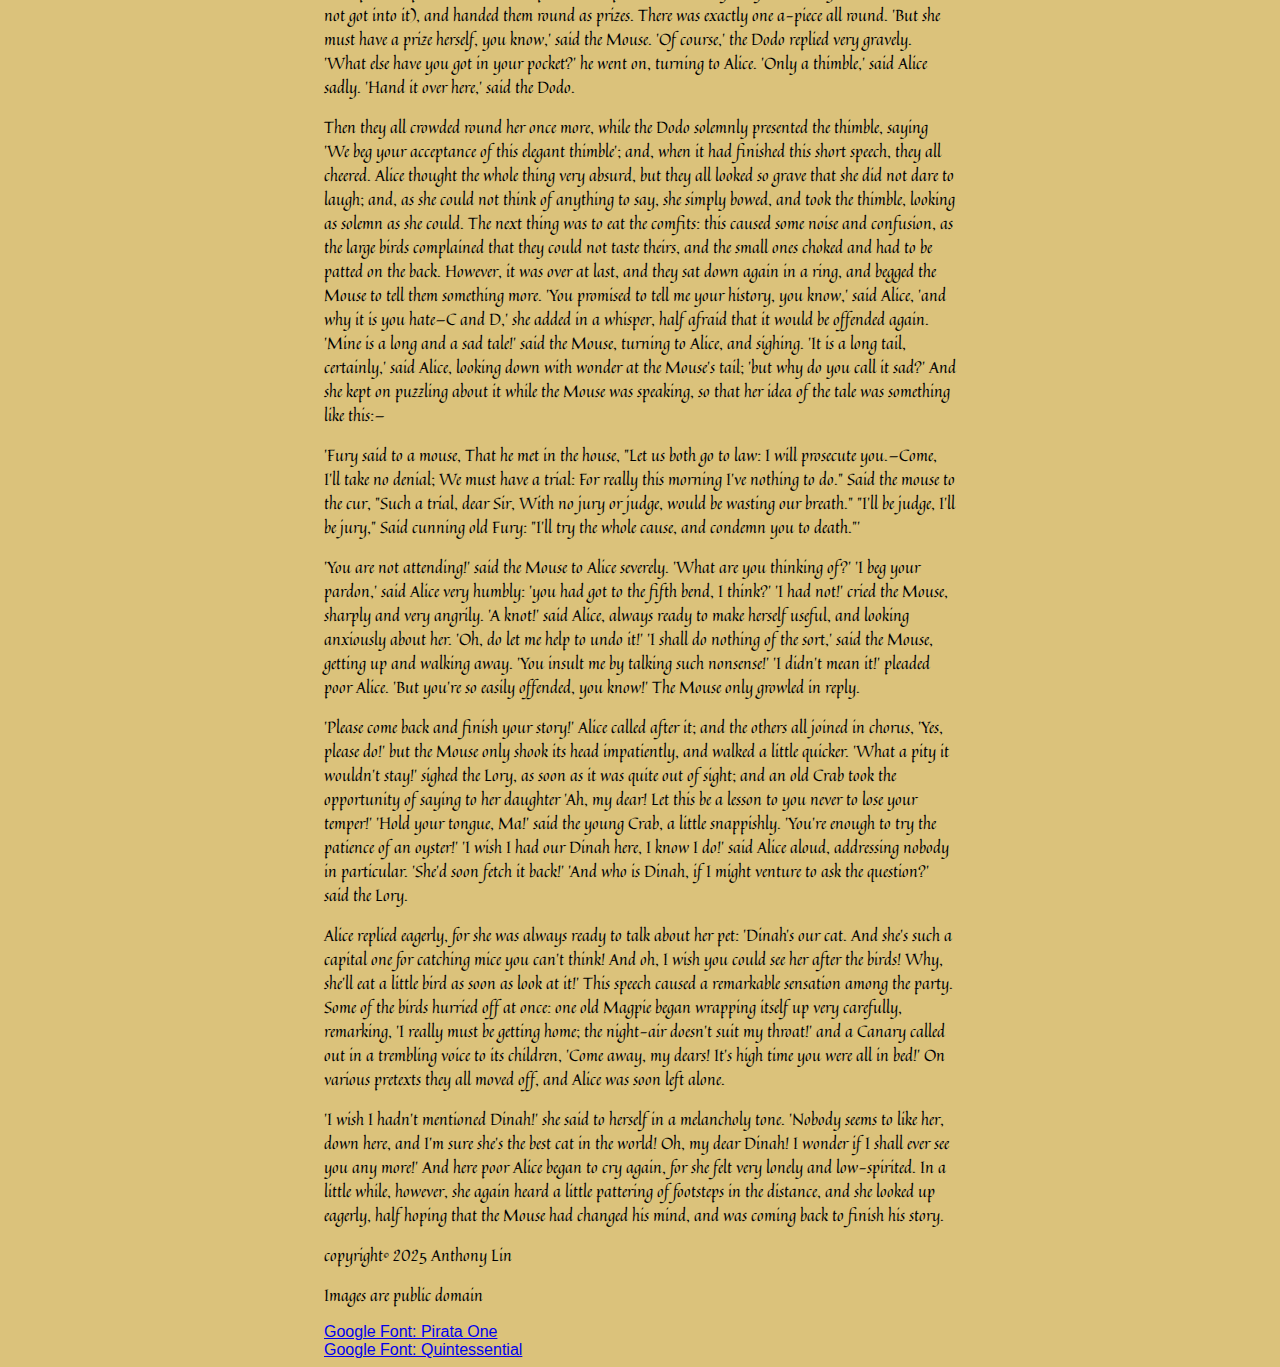
<file: chapter3.html>
<!DOCTYPE html>
<html lang="en">
	<head>
		<meta charset = "UTF-8">
		<title>Title of Page</title>
		<meta name="description" content="">
		
		<link rel="stylesheet" href="style.css">
		
		<link rel="preconnect" href="https://fonts.googleapis.com">
        <link rel="preconnect" href="https://fonts.gstatic.com" crossorigin>
        <link href="https://fonts.googleapis.com/css2?family=Pirata+One&display=swap" rel="stylesheet">

        <link rel="preconnect" href="https://fonts.googleapis.com">
        <link rel="preconnect" href="https://fonts.gstatic.com" crossorigin>
        <link href="https://fonts.googleapis.com/css2?family=Quintessential&display=swap" rel="stylesheet">     
		
		<link rel="stylesheet" href="style.css">
		
		<style>
            h2 {
                font-family:"Pirata One";
            }
            p {
                font-family:"Quintessential";
            }
		</style>
	</head>
	
	<body>
        <div class="content">
		<h2>CHAPTER III. A Caucus-Race and a Long Tale</h2>
        <nav>
            <table>
                <tr>
                    <th><a href="index.html">Chapter I</a></th>
                    <th><a href="chapter2.html">Chapter II</a></th>
                    <th><a href="chapter3.html">Chapter III</a></th>
                </tr>
            </table>
        </nav>
        <p>
            They were indeed a queer-looking party that assembled on the bank—the birds with draggled feathers, the animals with their fur clinging close to them, and all dripping wet, cross, and uncomfortable.
            The first question of course was, how to get dry again: they had a consultation about this, and after a few minutes it seemed quite natural to Alice to find herself talking familiarly with them, as if she had known them all her life. Indeed, she had quite a long argument with the Lory, who at last turned sulky, and would only say, 'I am older than you, and must know better'; and this Alice would not allow without knowing how old it was, and, as the Lory positively refused to tell its age, there was no more to be said.            
        </p>

        <img src="alice_3.png" alt="The accoutrement of Animals">

        <p>
            At last the Mouse, who seemed to be a person of authority among them, called out, 'Sit down, all of you, and listen to me! I'll soon make you dry enough!' They all sat down at once, in a large ring, with the Mouse in the middle. Alice kept her eyes anxiously fixed on it, for she felt sure she would catch a bad cold if she did not get dry very soon.
            'Ahem!' said the Mouse with an important air, 'are you all ready? This is the driest thing I know. Silence all round, if you please! "William the Conqueror, whose cause was favoured by the pope, was soon submitted to by the English, who wanted leaders, and had been of late much accustomed to usurpation and conquest. Edwin and Morcar, the earls of Mercia and Northumbria—"'
            'Ugh!' said the Lory, with a shiver.
        </p>
        <p>
            'I beg your pardon!' said the Mouse, frowning, but very politely: 'Did you speak?'<br>
            'Not I!' said the Lory hastily.<br>
            'I thought you did,' said the Mouse. '—I proceed. "Edwin and Morcar, the earls of Mercia and Northumbria, declared for him: and even Stigand, the patriotic archbishop of Canterbury, found it advisable—"'<br>
            'Found what?' said the Duck.<br>
            'Found it,' the Mouse replied rather crossly: 'of course you know what "it" means.'  
        </p>
        <p>
            'In that case,' said the Dodo solemnly, rising to its feet, 'I move that the meeting adjourn, for the immediate adoption of more energetic remedies—'
            'Speak English!' said the Eaglet. 'I don't know the meaning of half those long words, and, what's more, I don't believe you do either!' And the Eaglet bent down its head to hide a smile: some of the other birds tittered audibly.
        </p>
        <p>
            'Why,' said the Dodo, 'the best way to explain it is to do it.' (And, as you might like to try the thing yourself, some winter day, I will tell you how the Dodo managed it.)
            First it marked out a race-course, in a sort of circle, ('the exact shape doesn't matter,' it said,) and then all the party were placed along the course, here and there. There was no 'One, two, three, and away,' but they began running when they liked, and left off when they liked, so that it was not easy to know when the race was over. However, when they had been running half an hour or so, and were quite dry again, the Dodo suddenly called out 'The race is over!' and they all crowded round it, panting, and asking, 'But who has won?'
            This question the Dodo could not answer without a great deal of thought, and it sat for a long time with one finger pressed upon its forehead (the position in which you usually see Shakespeare, in the pictures of him), while the rest waited in silence. At last the Dodo said, 'Everybody has won, and all must have prizes.'
            'But who is to give the prizes?' quite a chorus of voices asked.
        </p>

        <img src="alice_3_2.png" alt="Alice and the Dodo">

        <p>
            'Why, she, of course,' said the Dodo, pointing to Alice with one finger; and the whole party at once crowded round her, calling out in a confused way, 'Prizes! Prizes!'
            Alice had no idea what to do, and in despair she put her hand in her pocket, and pulled out a box of comfits, (luckily the salt water had not got into it), and handed them round as prizes. There was exactly one a-piece all round.
            'But she must have a prize herself, you know,' said the Mouse.
            'Of course,' the Dodo replied very gravely. 'What else have you got in your pocket?' he went on, turning to Alice.
            'Only a thimble,' said Alice sadly.
            'Hand it over here,' said the Dodo.
        </p>
        <p>
            Then they all crowded round her once more, while the Dodo solemnly presented the thimble, saying 'We beg your acceptance of this elegant thimble'; and, when it had finished this short speech, they all cheered.
Alice thought the whole thing very absurd, but they all looked so grave that she did not dare to laugh; and, as she could not think of anything to say, she simply bowed, and took the thimble, looking as solemn as she could.
The next thing was to eat the comfits: this caused some noise and confusion, as the large birds complained that they could not taste theirs, and the small ones choked and had to be patted on the back. However, it was over at last, and they sat down again in a ring, and begged the Mouse to tell them something more.
'You promised to tell me your history, you know,' said Alice, 'and why it is you hate—C and D,' she added in a whisper, half afraid that it would be offended again.
'Mine is a long and a sad tale!' said the Mouse, turning to Alice, and sighing.
'It is a long tail, certainly,' said Alice, looking down with wonder at the Mouse's tail; 'but why do you call it sad?' And she kept on puzzling about it while the Mouse was speaking, so that her idea of the tale was something like this:—
        </p>
        <p>
            'Fury said to a
            mouse, That he
           met in the
          house,
        "Let us
         both go to
          law: I will
           prosecute
            you.—Come,
              I'll take no
              denial; We
             must have a
           trial: For
         really this
        morning I've
       nothing
       to do."
        Said the
         mouse to the
          cur, "Such
           a trial,
            dear Sir,
               With
             no jury
           or judge,
          would be
         wasting
         our
         breath."
          "I'll be
           judge, I'll
            be jury,"
               Said
            cunning
             old Fury:
             "I'll
             try the
               whole
               cause,
                 and
              condemn
              you
             to
              death."'
        </p>
        <p>
            'You are not attending!' said the Mouse to Alice severely. 'What are you thinking of?'
            'I beg your pardon,' said Alice very humbly: 'you had got to the fifth bend, I think?'
            'I had not!' cried the Mouse, sharply and very angrily.
            'A knot!' said Alice, always ready to make herself useful, and looking anxiously about her. 'Oh, do let me help to undo it!'
            'I shall do nothing of the sort,' said the Mouse, getting up and walking away. 'You insult me by talking such nonsense!'
            'I didn't mean it!' pleaded poor Alice. 'But you're so easily offended, you know!'
            The Mouse only growled in reply.
        </p>
        <p>
            'Please come back and finish your story!' Alice called after it; and the others all joined in chorus, 'Yes, please do!' but the Mouse only shook its head impatiently, and walked a little quicker.
            'What a pity it wouldn't stay!' sighed the Lory, as soon as it was quite out of sight; and an old Crab took the opportunity of saying to her daughter 'Ah, my dear! Let this be a lesson to you never to lose your temper!' 'Hold your tongue, Ma!' said the young Crab, a little snappishly. 'You're enough to try the patience of an oyster!'
            'I wish I had our Dinah here, I know I do!' said Alice aloud, addressing nobody in particular. 'She'd soon fetch it back!'
            'And who is Dinah, if I might venture to ask the question?' said the Lory.
        </p>
        <p>
            Alice replied eagerly, for she was always ready to talk about her pet: 'Dinah's our cat. And she's such a capital one for catching mice you can't think! And oh, I wish you could see her after the birds! Why, she'll eat a little bird as soon as look at it!'
            This speech caused a remarkable sensation among the party. Some of the birds hurried off at once: one old Magpie began wrapping itself up very carefully, remarking, 'I really must be getting home; the night-air doesn't suit my throat!' and a Canary called out in a trembling voice to its children, 'Come away, my dears! It's high time you were all in bed!' On various pretexts they all moved off, and Alice was soon left alone.
        </p>
        <p>
            'I wish I hadn't mentioned Dinah!' she said to herself in a melancholy tone. 'Nobody seems to like her, down here, and I'm sure she's the best cat in the world! Oh, my dear Dinah! I wonder if I shall ever see you any more!' And here poor Alice began to cry again, for she felt very lonely and low-spirited. In a little while, however, she again heard a little pattering of footsteps in the distance, and she looked up eagerly, half hoping that the Mouse had changed his mind, and was coming back to finish his story.
        </p>
        <footer>
            <p>copyright&copy; 2025 Anthony Lin</p>
            <p>Images are public domain</p>
            <a href="https://fonts.googleapis.com/css2?family=Pirata+One&display=swap">Google Font: Pirata One</a><br>
            <a href="https://fonts.googleapis.com/css2?family=Quintessential&display=swap">Google Font: Quintessential</a>
        </footer>
    </div>
	</body>
</html>
</file>
<file: style.css>
body {
    background-color: #dbc27b;
}
.content {
    font-family: Arial, sans-serif;
    display: block;
    width: 50%;
    margin-left: auto;
    margin-right: auto;
}

h2 {
    text-align: center;
}

img {
    display: block;
    width: 33%;
    margin: auto;
}
</file>
